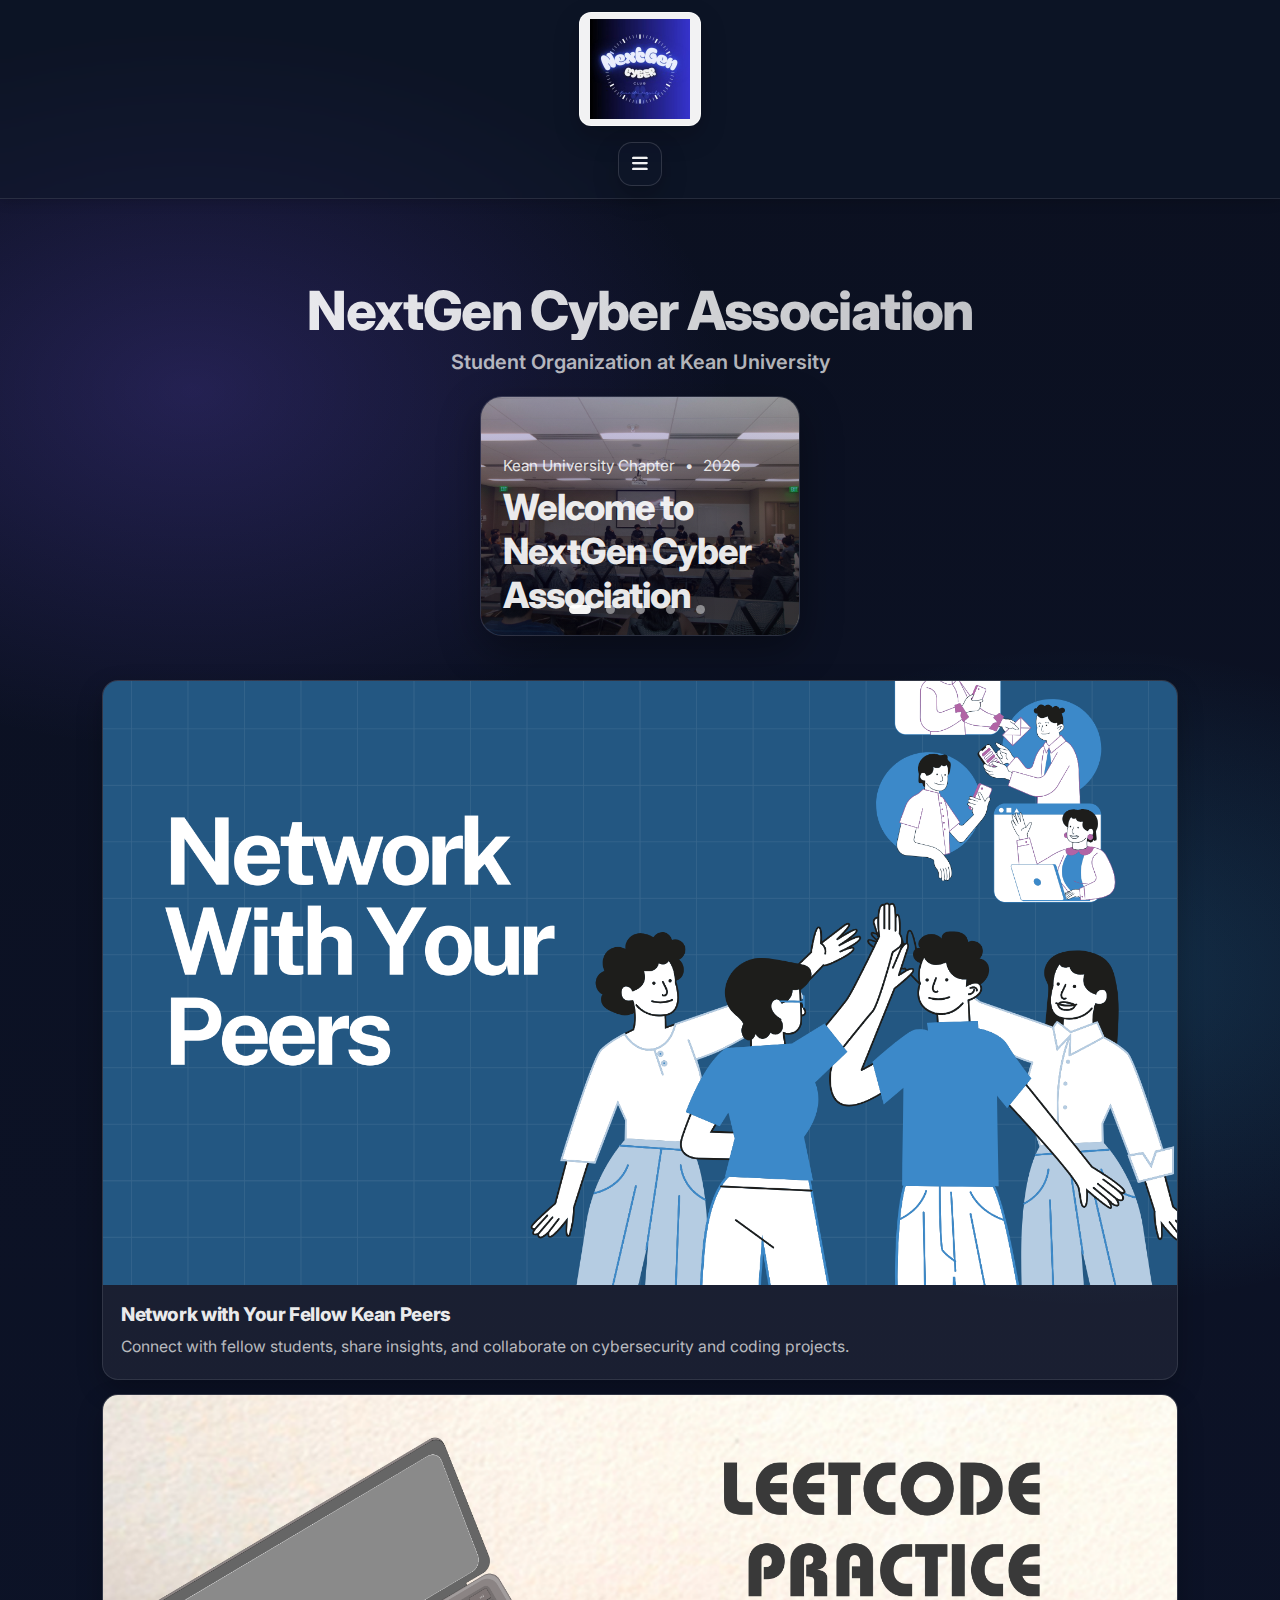
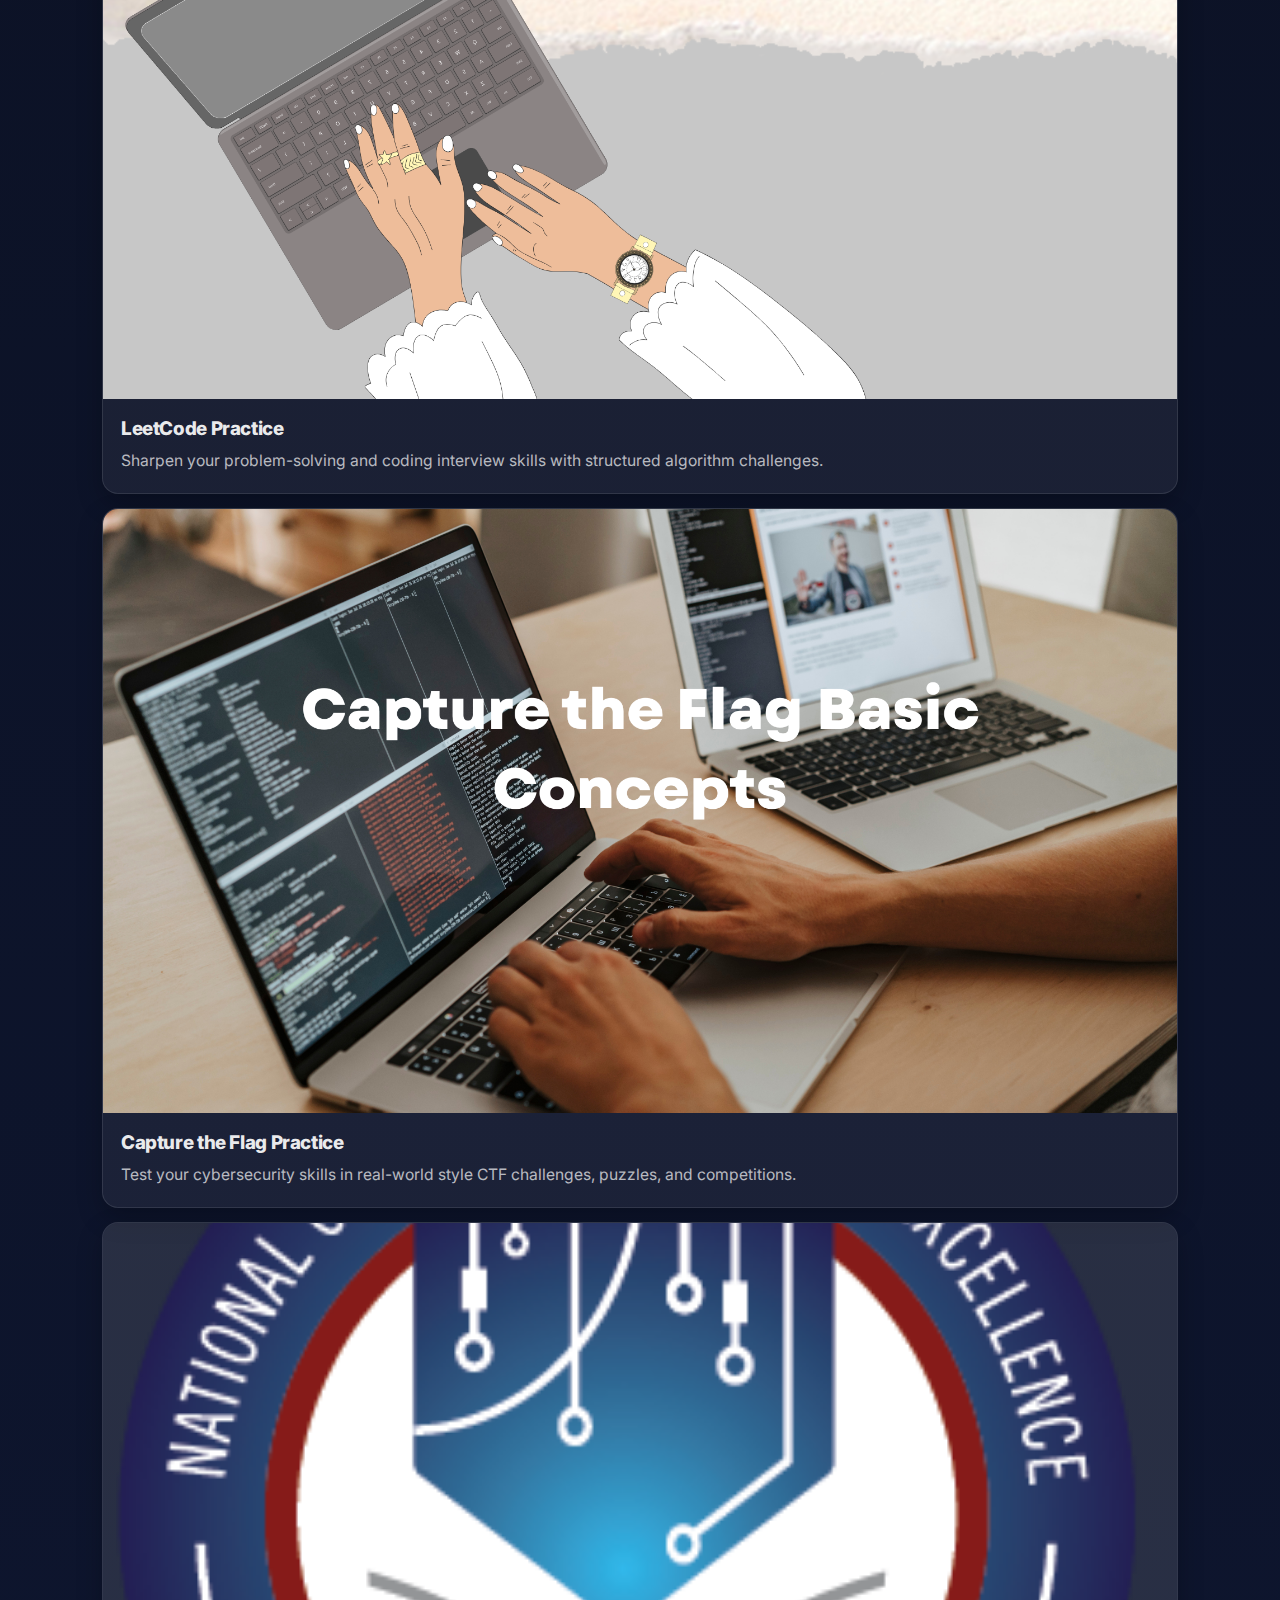
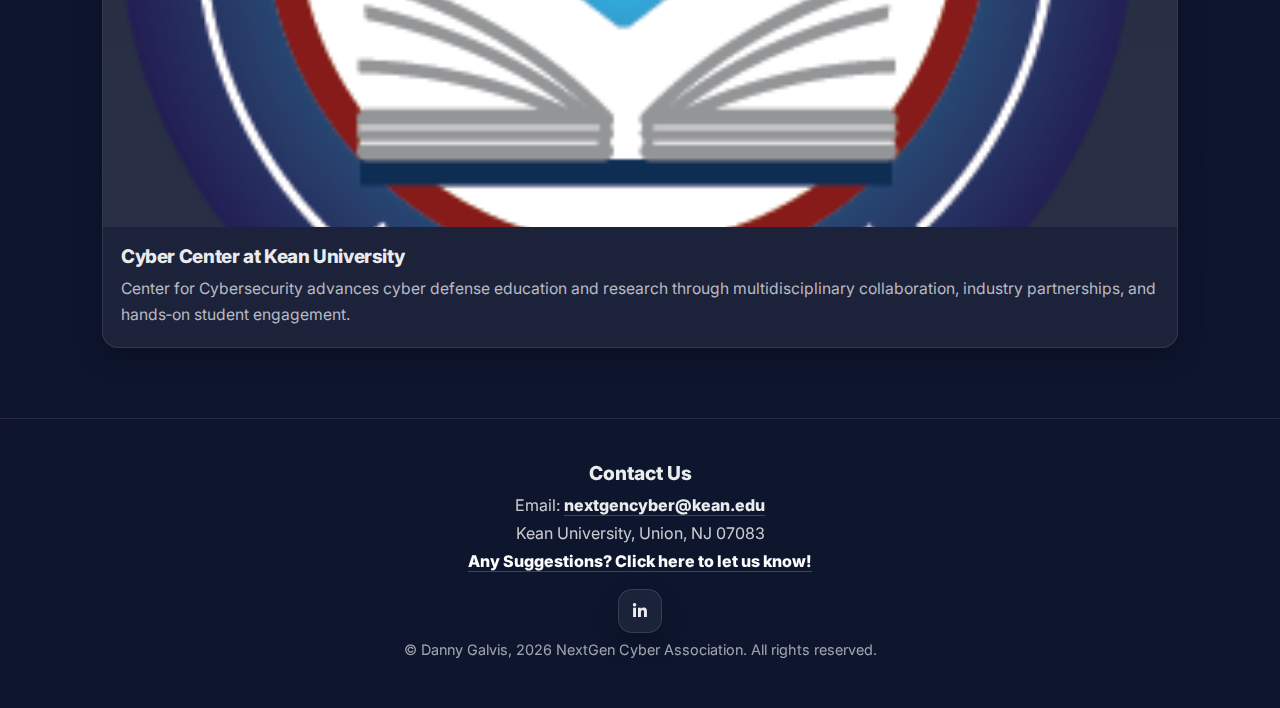
<file: index.html>
<!DOCTYPE html>
<html lang="en">
<head>
  <meta charset="UTF-8">
  <meta name="viewport" content="width=device-width, initial-scale=1.0">
  <title>NextGen Cyber HomePage</title>

  <link rel="stylesheet" href="css/style.css">
  <link href="https://fonts.googleapis.com/css2?family=Inter:wght@400;600&display=swap" rel="stylesheet">
  <link rel="stylesheet" href="https://cdnjs.cloudflare.com/ajax/libs/font-awesome/6.5.0/css/all.min.css">
</head>

<body>
  

  <!-- ✅ NAVBAR -->
  <nav class="nav" id="site-nav">
    <a class="logo-badge" href="index.html" aria-label="NextGen Cyber Home">
      <img src="images/nextgen-logo.png" alt="NextGen Cyber Logo" class="nextgen-logo">
    </a>

    <!-- ✅ Hamburger (shows on <=1300px) -->
    <button class="nav-toggle" id="menu-toggle" type="button"
            aria-label="Open menu"
            aria-expanded="false"
            aria-controls="nav-links">
      <i class="fa-solid fa-bars"></i>
    </button>

    <ul class="links nav-list" id="nav-links">
      <li><a href="index.html">Home</a></li>
      <li><a href="site/events.html">Events</a></li>
      <li><a href="site/join-us.html">Join Us</a></li>
      <li><a href="#footer">Contact Us</a></li>
      <li><a href="site/resources.html">Resources</a></li>
      <li>
        <a href="https://www.kean.edu/academics/college-business-and-public-management/center-cybersecurity-0"
           target="_blank" rel="noopener">
          Cyber Center at Kean University
        </a>
      </li>
    </ul>

    <div class="right-spacer" aria-hidden="true"></div>
  </nav>

  <!-- spacer only used on desktop grid nav (mobile uses sticky, no spacer needed) -->
  <div class="nav-spacer" aria-hidden="true"></div>

  <div class="intro-container">
    <h1 class="nextgen-title">NextGen Cyber Association</h1>
    <h2 class="nextgen-text">Student Organization at Kean University</h2>
  </div>

  <div class="page-wrap">
  <section class="hero">
    <div class="slides" aria-live="polite">

      <!-- SLIDE 1 -->
      <article class="slide is-active">
        <img src="images/nextgen-main.jpg" class="slide-image" alt="NextGen Cyber">

        <a class="slide-link" href="#">
          <div class="overlay"></div>
          <div class="content">
            <div class="meta">
              <span class="source">Kean University Chapter</span>
              <span class="dot">•</span><time>2026</time>
            </div>
            <h2 class="title">Welcome to NextGen Cyber Association</h2>
          </div>
        </a>
      </article>

      <!-- SLIDE 2 -->
      <article class="slide">
        <img src="images/captureTheFlagPoster.png" class="slide-image" alt="Events">

        <a class="slide-link" href="#">
          <div class="overlay"></div>
          <div class="content">
            <div class="meta">
              <span class="source">Join us at events</span>
              <span class="dot">•</span><time>Fall & Spring Semester</time>
            </div>
            <h2 class="title">Events & Capture the Flag Competitions</h2>
          </div>
        </a>
      </article>

      <!-- SLIDE 3 -->
      <article class="slide">
        <img src="images/researchProjects.png" class="slide-image" alt="Research">

        <a class="slide-link" href="#">
          <div class="overlay"></div>
          <div class="content">
            <div class="meta">
              <span class="source">Student Opportunities</span>
              <span class="dot">•</span><time>Be first to learn about new research opportunities on campus</time>
            </div>
            <h2 class="title">Research & Projects</h2>
          </div>
        </a>
      </article>

      <!-- SLIDE 4 -->
      <article class="slide">
        <img src="images/interview.png" class="slide-image" alt="Career">

        <a class="slide-link" href="#">
          <div class="overlay"></div>
          <div class="content">
            <div class="meta">
              <span class="source">Professional Development</span>
              <span class="dot">•</span><time>Training & Guidance</time>
            </div>
            <h2 class="title">Career Preparation</h2>
          </div>
        </a>
      </article>

      <!-- SLIDE 5 -->
      <article class="slide">
        <img src="images/cyberCenter.jpg"  class="slide-image" alt="Cyber Center">

        <a class="slide-link" href="#">
          <div class="overlay"></div>
          <div class="content">
            <div class="meta">
              <span class="source">Kean University</span>
              <span class="dot">•</span><time>Explore Resources</time>
            </div>
            <h2 class="title">Cyber Center at Kean University</h2>
          </div>
        </a>
      </article>

    </div>

    <button class="hero-arrow prev" aria-label="Previous slide">‹</button>
    <button class="hero-arrow next" aria-label="Next slide">›</button>
    <div class="dots" role="tablist" aria-label="Slides"></div>
  </section>
</div>








  <section class="features-grid">
    <article class="feature-card">
      <div class="card-media">
        <img src="images/network-peers.png" alt="Network with peers">
      </div>
      <div class="card-body">
        <h3>Network with Your Fellow Kean Peers</h3>
        <p>Connect with fellow students, share insights, and collaborate on cybersecurity and coding projects.</p>
      </div>
    </article>

    <article class="feature-card">
      <div class="card-media">
        <img src="images/leet-code.png" alt="leetcode">
      </div>
      <div class="card-body">
        <h3>LeetCode Practice</h3>
        <p>Sharpen your problem-solving and coding interview skills with structured algorithm challenges.</p>
      </div>
    </article>

    <article class="feature-card">
      <div class="card-media">
        <img src="images/ctf-image.png" alt="CTF practice">
      </div>
      <div class="card-body">
        <h3>Capture the Flag Practice</h3>
        <p>Test your cybersecurity skills in real-world style CTF challenges, puzzles, and competitions.</p>
      </div>
    </article>

    <article class="feature-card">
      <div class="card-media">
        <img src="images/cyberCenter3.png" alt="Cyberwatch">
      </div>
      <div class="card-body">
        <h3>Cyber Center at Kean University</h3>
        <p> Center for Cybersecurity advances cyber defense education and research through multidisciplinary collaboration, industry partnerships, and hands‑on student engagement.</p>
      </div>
    </article>
  </section>

  <footer id="footer" class="footer">
    <div class="footer-content">
      <h2>Contact Us</h2>
      <p>Email: <a href="mailto:nextgencyber@kean.edu">nextgencyber@kean.edu</a></p>
      <p>Kean University, Union, NJ 07083</p>

      <a href="https://forms.cloud.microsoft/r/PsPjnXuvy3" style="color:white" target="_blank" rel="noopener">
        Any Suggestions? Click here to let us know!
      </a>

      <div class="footer-socials">
        <a href="#"><i class="fab fa-linkedin-in"></i></a>
      </div>

      <p class="copyright">© Danny Galvis, 2026 NextGen Cyber Association. All rights reserved.</p>
    </div>
  </footer>

  <script src="js/index.js"></script>
</body>
</html>
</file>
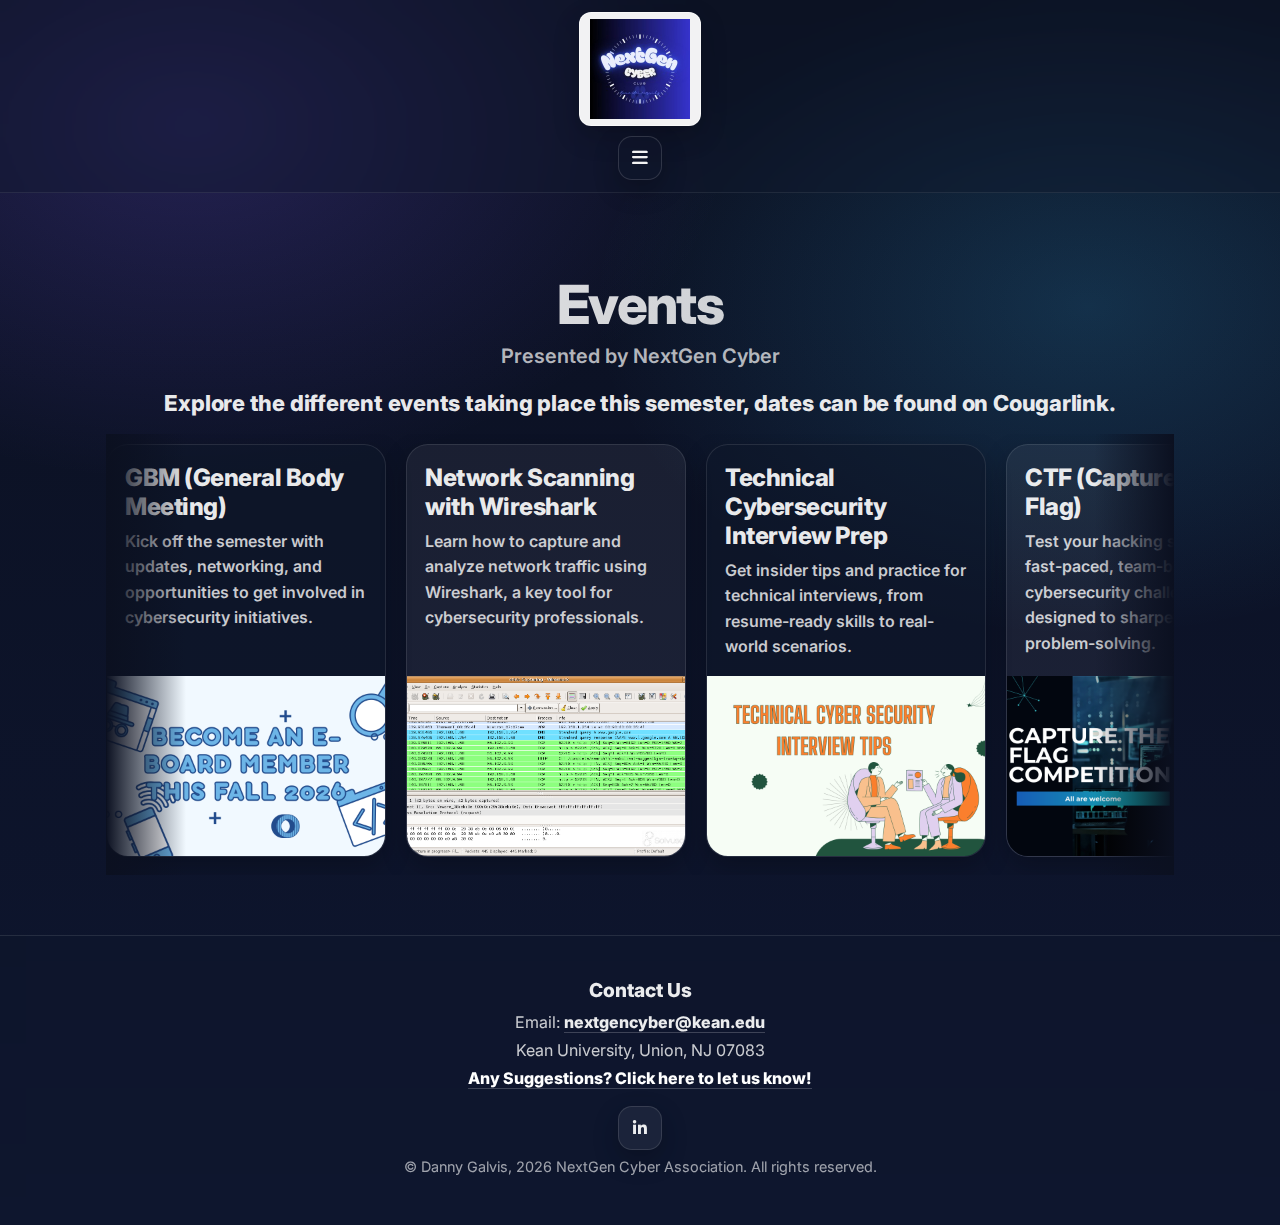
<file: site/events.html>
<!DOCTYPE html>
<html lang="en">
<head>
  <meta charset="UTF-8" />
  <meta name="viewport" content="width=device-width, initial-scale=1.0" />
  <title>Events</title>

  <link rel="stylesheet" href="../css/events.css" />
  <link href="https://fonts.googleapis.com/css2?family=Inter:wght@400;600&display=swap" rel="stylesheet" />
  <link rel="stylesheet" href="https://cdnjs.cloudflare.com/ajax/libs/font-awesome/6.5.0/css/all.min.css" />
</head>

<body>

  <!-- ✅ NAVBAR (exact same structure as index.html) -->
  <nav class="nav" id="site-nav">
    <a class="logo-badge" href="../index.html" aria-label="NextGen Cyber Home">
      <img src="../images/nextgen-logo.png" alt="NextGen Cyber Logo" class="nextgen-logo" />
    </a>

    <!-- ✅ Hamburger (shows on <=1300px) -->
    <button class="nav-toggle" id="menu-toggle" type="button"
            aria-label="Open menu"
            aria-expanded="false"
            aria-controls="nav-links">
      <i class="fa-solid fa-bars"></i>
    </button>

    <ul class="links nav-list" id="nav-links">
      <li><a href="../index.html">Home</a></li>
      <li><a href="./events.html">Events</a></li>
      <li><a href="./join-us.html">Join Us</a></li>
      <li><a href="#footer">Contact Us</a></li>
      <li><a href="./resources.html">Resources</a></li>
      <li>
        <a href="https://www.kean.edu/academics/college-business-and-public-management/center-cybersecurity-0"
           target="_blank" rel="noopener">
          Cyber Center at Kean University
        </a>
      </li>
    </ul>

    <div class="right-spacer" aria-hidden="true"></div>
  </nav>

  <!-- spacer only used on desktop grid nav (mobile uses sticky, no spacer needed) -->
  <div class="nav-spacer" aria-hidden="true"></div>

  <!-- INTRO -->
  <div class="intro-container">
    <h1 class="nextgen-title">Events</h1>
    <h2 class="nextgen-text">Presented by NextGen Cyber</h2>
  </div>

  <!-- EVENTS -->
  <section class="section">
    <h2 class="page-title">Explore the different events taking place this semester, dates can be found on Cougarlink.</h2>

    <div class="rail-wrap">
      <button class="arrow prev" aria-label="Scroll left">
        <svg viewBox="0 0 24 24" fill="none">
          <path d="M15 19L8 12l7-7" stroke="currentColor" stroke-width="2" stroke-linecap="round" stroke-linejoin="round"/>
        </svg>
      </button>

      <div class="rail" id="latest-rail">
        <!-- GBM -->
        <article class="card dark">
          <a href="#">
            <div class="card-body">
              <h3 class="headline">GBM (General Body Meeting)</h3>
              <p class="sub">Kick off the semester with updates, networking, and opportunities to get involved in cybersecurity initiatives.</p>
            </div>
            <div class="media"><img src="../images/gbm.png" alt="General Body Meeting"></div>
          </a>
        </article>

        <!-- Wireshark -->
        <article class="card">
          <a href="#">
            <div class="card-body">
              <h3 class="headline">Network Scanning with Wireshark</h3>
              <p class="sub">Learn how to capture and analyze network traffic using Wireshark, a key tool for cybersecurity professionals.</p>
            </div>
            <div class="media"><img src="../images/wireshark.png" alt="Wireshark Workshop"></div>
          </a>
        </article>

        <!-- Interview Prep -->
        <article class="card dark">
          <a href="#">
            <div class="card-body">
              <h3 class="headline">Technical Cybersecurity Interview Prep</h3>
              <p class="sub">Get insider tips and practice for technical interviews, from resume-ready skills to real-world scenarios.</p>
            </div>
            <div class="media"><img src="../images/interview.png" alt="Interview Prep"></div>
          </a>
        </article>

        <!-- CTF -->
        <article class="card">
          <a href="#">
            <div class="card-body">
              <h3 class="headline">CTF (Capture the Flag)</h3>
              <p class="sub">Test your hacking skills in a fast-paced, team-based cybersecurity challenge designed to sharpen your problem-solving.</p>
            </div>
            <div class="media"><img src="../images/ctf-comp.png" alt="CTF Competition"></div>
          </a>
        </article>

        <!-- Web Hacking -->
        <article class="card dark">
          <a href="#">
            <div class="card-body">
              <h3 class="headline">Web Hacking for Beginners</h3>
              <p class="sub">Explore basic web vulnerabilities and learn how ethical hackers uncover and report them safely.</p>
            </div>
            <div class="media"><img src="../images/webhack.png" alt="Web Hacking"></div>
          </a>
        </article>
      </div>

      <button class="arrow next" aria-label="Scroll right">
        <svg viewBox="0 0 24 24" fill="none">
          <path d="M9 5l7 7-7 7" stroke="currentColor" stroke-width="2" stroke-linecap="round" stroke-linejoin="round"/>
        </svg>
      </button>

      <div class="fade" aria-hidden="true"></div>
    </div>
  </section>

  <!-- FOOTER -->
  <footer id="footer" class="footer">
    <div class="footer-content">
      <h2>Contact Us</h2>
      <p>Email: <a href="mailto:nextgencyber@kean.edu">nextgencyber@kean.edu</a></p>
      <p>Kean University, Union, NJ 07083</p>

      <a href="https://forms.cloud.microsoft/r/PsPjnXuvy3" style="color:white" target="_blank" rel="noopener">
        Any Suggestions? Click here to let us know!
      </a>

      <div class="footer-socials">
        <a href="#"><i class="fab fa-linkedin-in"></i></a>
      </div>

      <p class="copyright">© Danny Galvis, 2026 NextGen Cyber Association. All rights reserved.</p>
    </div>
  </footer>

  <script src="../js/events.js"></script>
</body>
</html>
</file>
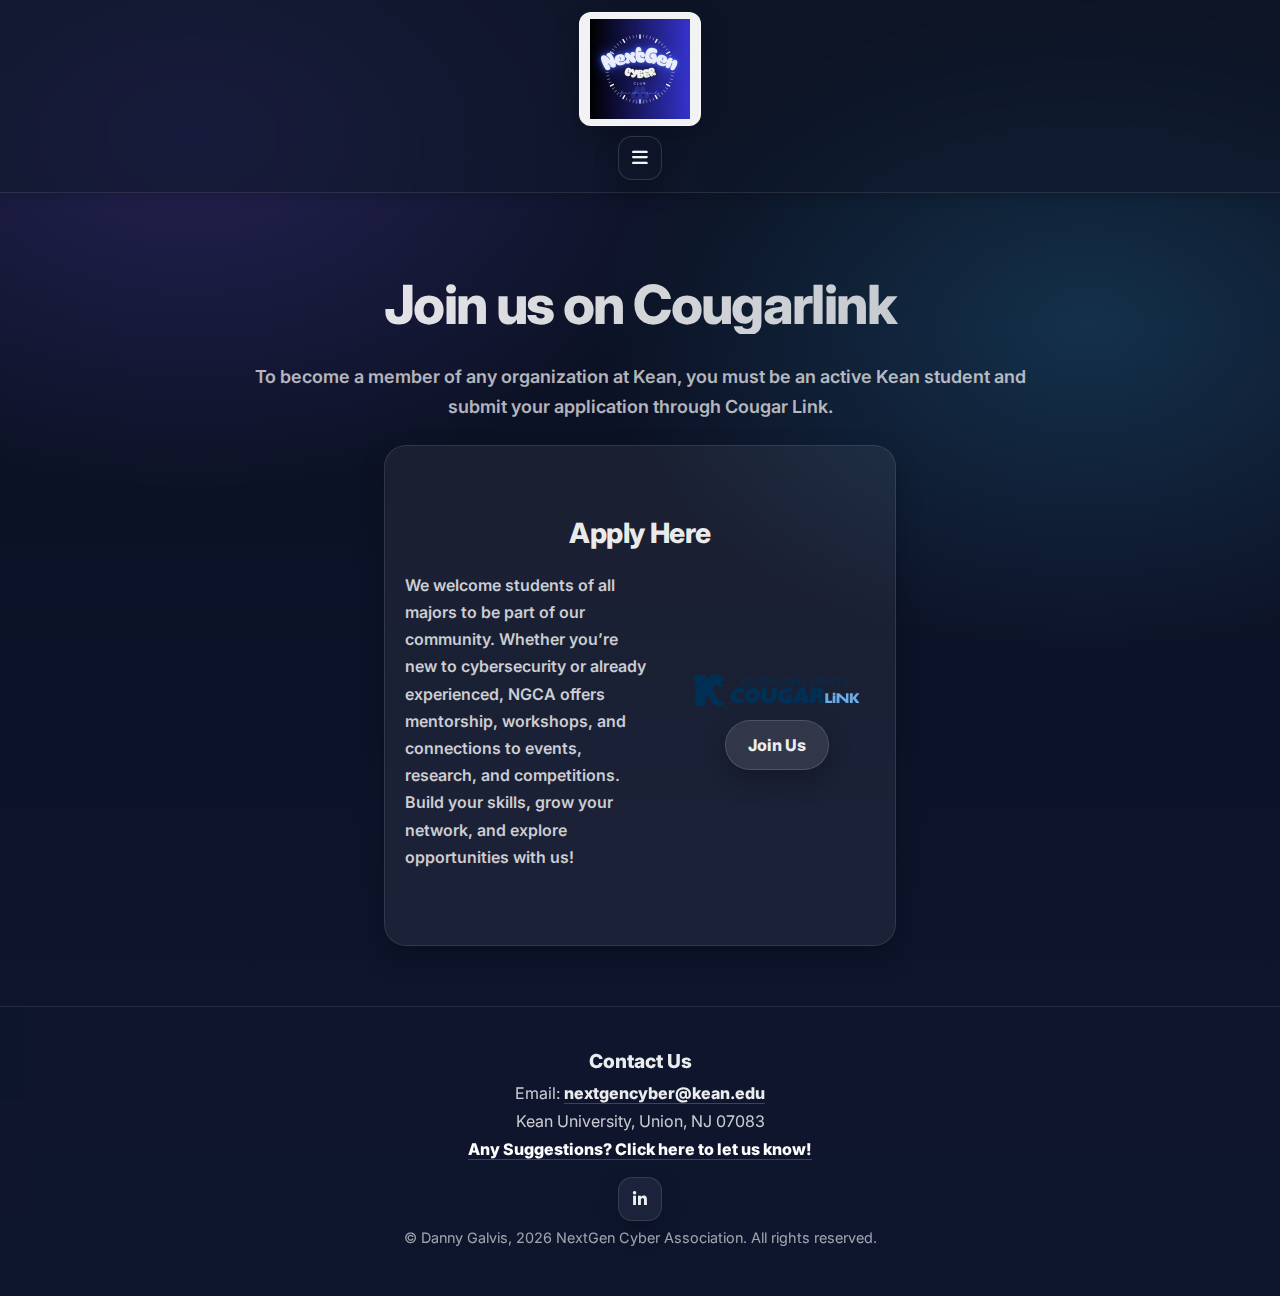
<file: site/join-us.html>
<!DOCTYPE html>
<html lang="en">
<head>
  <meta charset="UTF-8" />
  <meta name="viewport" content="width=device-width, initial-scale=1.0" />
  <title>Join Us</title>

  <link rel="stylesheet" href="../css/join-us.css" />
  <link href="https://fonts.googleapis.com/css2?family=Inter:wght@400;600&display=swap" rel="stylesheet" />
  <link rel="stylesheet" href="https://cdnjs.cloudflare.com/ajax/libs/font-awesome/6.5.0/css/all.min.css" />
</head>

<body>

  <!-- ✅ NAVBAR (exact same structure as index.html) -->
  <nav class="nav" id="site-nav">
    <a class="logo-badge" href="../index.html" aria-label="NextGen Cyber Home">
      <img src="../images/nextgen-logo.png" alt="NextGen Cyber Logo" class="nextgen-logo" />
    </a>

    <!-- ✅ Hamburger (shows on <=1300px) -->
    <button class="nav-toggle" id="menu-toggle" type="button"
            aria-label="Open menu"
            aria-expanded="false"
            aria-controls="nav-links">
      <i class="fa-solid fa-bars"></i>
    </button>

    <ul class="links nav-list" id="nav-links">
      <li><a href="../index.html">Home</a></li>
      <li><a href="./events.html">Events</a></li>
      <li><a href="./join-us.html">Join Us</a></li>
      <li><a href="#footer">Contact Us</a></li>
      <li><a href="./resources.html">Resources</a></li>
      <li>
        <a href="https://www.kean.edu/academics/college-business-and-public-management/center-cybersecurity-0"
           target="_blank" rel="noopener">
          Cyber Center at Kean University
        </a>
      </li>
    </ul>

    <div class="right-spacer" aria-hidden="true"></div>
  </nav>

  <div class="nav-spacer" aria-hidden="true"></div>

  <!-- INTRO -->
  <div class="intro-container">
    <h1 class="join-us-title">Join us on Cougarlink</h1>
    <p class="cougar-link-text">
      To become a member of any organization at Kean, you must be an active Kean
      student and submit your application through Cougar Link.
    </p>
  </div>

  <!-- APPLY CARD -->
  <section class="apply-container" aria-label="Apply on CougarLink">
    <h3 class="apply-header">Apply Here</h3>

    <div class="apply-content">
      <div class="cougar-info">
        We welcome students of all majors to be part of our community. Whether you’re new to cybersecurity or already experienced,
        NGCA offers mentorship, workshops, and connections to events, research, and competitions. Build your skills, grow your network,
        and explore opportunities with us!
      </div>

      <div class="submit-container">
        <div class="cougar-image-container">
          <img src="../images/cougarlink-image.svg" class="cougar-link-image" alt="Cougar Link" />
        </div>

        <div class="submit-button">
          <a
            href="https://kean.campuslabs.com/engage/organization/nextgencyber"
            class="button-sub"
            target="_blank"
            rel="noopener"
          >
            Join Us
          </a>
        </div>
      </div>
    </div>
  </section>

  <!-- FOOTER -->
  <footer id="footer" class="footer">
    <div class="footer-content">
      <h2>Contact Us</h2>
      <p>Email: <a href="mailto:nextgencyber@kean.edu">nextgencyber@kean.edu</a></p>
      <p>Kean University, Union, NJ 07083</p>

      <a href="https://forms.cloud.microsoft/r/PsPjnXuvy3" style="color:white" target="_blank" rel="noopener">
        Any Suggestions? Click here to let us know!
      </a>

      <div class="footer-socials">
        <a href="#"><i class="fab fa-linkedin-in"></i></a>
      </div>

      <p class="copyright">© Danny Galvis, 2026 NextGen Cyber Association. All rights reserved.</p>
    </div>
  </footer>



  <script src="../js/join-us.js"></script>
</body>
</html>
</file>
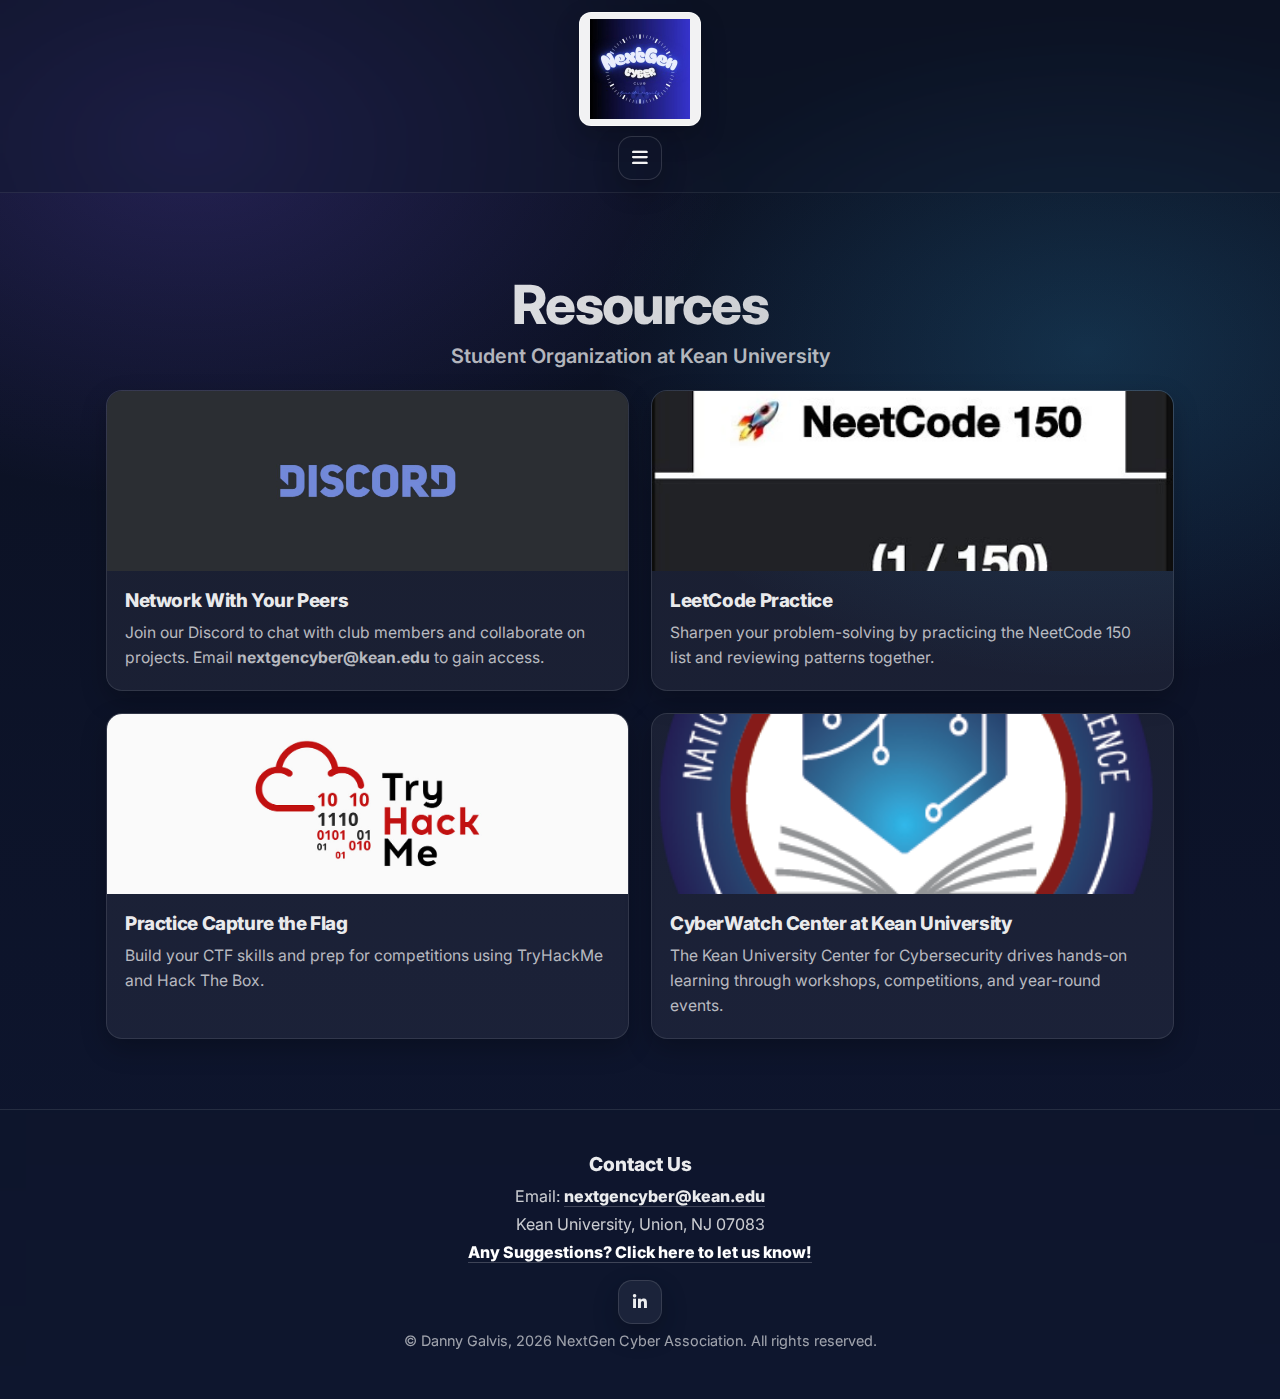
<file: site/resources.html>
<!DOCTYPE html>
<html lang="en">
<head>
  <meta charset="UTF-8" />
  <meta name="viewport" content="width=device-width, initial-scale=1.0" />
  <title>Resources</title>

  <link rel="stylesheet" href="../css/resources.css" />
  <link href="https://fonts.googleapis.com/css2?family=Inter:wght@400;600;700;800&display=swap" rel="stylesheet" />
  <link rel="stylesheet" href="https://cdnjs.cloudflare.com/ajax/libs/font-awesome/6.5.0/css/all.min.css" />
</head>

<body>


  <!-- ✅ NAVBAR (same structure as index/events) -->
  <nav class="nav" id="site-nav">
    <a class="logo-badge" href="../index.html" aria-label="NextGen Cyber Home">
      <img src="../images/nextgen-logo.png" alt="NextGen Cyber Logo" class="nextgen-logo" />
    </a>

    <!-- ✅ Hamburger (shows on <=1300px) -->
    <button class="nav-toggle" id="menu-toggle" type="button"
            aria-label="Open menu"
            aria-expanded="false"
            aria-controls="nav-links">
      <i class="fa-solid fa-bars"></i>
    </button>

    <ul class="links nav-list" id="nav-links">
      <li><a href="../index.html">Home</a></li>
      <li><a href="./events.html">Events</a></li>
      <li><a href="./join-us.html">Join Us</a></li>
      <li><a href="#footer">Contact Us</a></li>
      <li><a href="./resources.html">Resources</a></li>
      <li>
        <a href="https://www.kean.edu/academics/college-business-and-public-management/center-cybersecurity-0"
           target="_blank" rel="noopener">
          Cyber Center at Kean University
        </a>
      </li>
    </ul>

    <div class="right-spacer" aria-hidden="true"></div>
  </nav>

  <!-- spacer only used on desktop grid nav (mobile uses sticky, no spacer needed) -->
  <div class="nav-spacer" aria-hidden="true"></div>

  <!-- INTRO -->
  <div class="intro-container">
    <h1 class="nextgen-title">Resources</h1>
    <h2 class="nextgen-text">Student Organization at Kean University</h2>
  </div>

  <!-- GRID -->
  <section class="grid-section">
    <div class="grid-cards">

      <article class="grid-card">
        <img src="../images/discord.jpg" alt="Network with Peers" />
        <div class="grid-card-body">
          <h3>Network With Your Peers</h3>
          <p>Join our Discord to chat with club members and collaborate on projects. Email <strong>nextgencyber@kean.edu</strong> to gain access.</p>
        </div>
      </article>

      <article class="grid-card">
        <img src="../images/neetcode.jpg" alt="LeetCode Practice" />
        <div class="grid-card-body">
          <h3>LeetCode Practice</h3>
          <p>Sharpen your problem-solving by practicing the NeetCode 150 list and reviewing patterns together.</p>
        </div>
      </article>

      <article class="grid-card">
        <img src="../images/tryhackme.jpg" alt="Capture the Flag Practice" />
        <div class="grid-card-body">
          <h3>Practice Capture the Flag</h3>
          <p>Build your CTF skills and prep for competitions using TryHackMe and Hack The Box.</p>
        </div>
      </article>

      <article class="grid-card">
        <img src="../images/cyberCenter3.png" alt="Cyber Center at Kean University" />
        <div class="grid-card-body">
          <h3>CyberWatch Center at Kean University</h3>
          <p>The Kean University Center for Cybersecurity drives hands-on learning through workshops, competitions, and year-round events.</p>
        </div>
      </article>

    </div>
  </section>

  <!-- FOOTER -->
  <footer id="footer" class="footer">
    <div class="footer-content">
      <h2>Contact Us</h2>
      <p>Email: <a href="mailto:nextgencyber@kean.edu">nextgencyber@kean.edu</a></p>
      <p>Kean University, Union, NJ 07083</p>

      <a href="https://forms.cloud.microsoft/r/PsPjnXuvy3" style="color:white" target="_blank" rel="noopener">
        Any Suggestions? Click here to let us know!
      </a>

      <div class="footer-socials">
        <a href="#"><i class="fab fa-linkedin-in"></i></a>
      </div>

      <p class="copyright">© Danny Galvis, 2026 NextGen Cyber Association. All rights reserved.</p>
    </div>
  </footer>

  <script src="../js/resources.js"></script>
</body>
</html>
</file>
<file: css/style.css>
/* css/style.css — full file (mobile layout <=1300 uses hamburger dropdown nav) */

:root{
  --bg: #0b1020;
  --bg2:#0e1630;
  --surface: rgba(255,255,255,0.06);
  --surface2: rgba(255,255,255,0.10);
  --border: rgba(255,255,255,0.12);
  --text: rgba(255,255,255,0.92);
  --muted: rgba(255,255,255,0.70);

  --shadow: 0 14px 40px rgba(0,0,0,0.35);
  --shadowSoft: 0 10px 26px rgba(0,0,0,0.24);

  --radius: 16px;
  --radiusLg: 22px;

  --max: 1100px;
}

*{ box-sizing:border-box; }
html{ scroll-behavior:smooth; }
a, button{ -webkit-tap-highlight-color: transparent; }

body{
  margin:0;
  font-family: Inter, system-ui, -apple-system, Segoe UI, Roboto, sans-serif;
  color:var(--text);
  background:
    radial-gradient(900px 600px at 15% 10%, rgba(124,92,255,0.22), transparent 60%),
    radial-gradient(900px 600px at 85% 25%, rgba(56,189,248,0.18), transparent 55%),
    linear-gradient(180deg, var(--bg) 0%, var(--bg2) 100%);
}

/* Keep disabled if you want a clean background */


/* =========================
   NAV
========================= */
.nav{
  position: sticky;
  top: 0;
  z-index: 1000;

  display: grid;
  grid-template-columns: max-content 1fr max-content;
  align-items: center;
  gap: 16px;

  padding: 14px 20px;
  padding-top: calc(14px + env(safe-area-inset-top));
  background: rgba(15, 23, 42, 0.35);
  border-bottom: 1px solid rgba(255,255,255,0.08);
  backdrop-filter: blur(10px);
}

.nav.scrolled{
  background: rgba(15, 23, 42, 0.55);
  border-bottom: 1px solid rgba(255,255,255,0.10);
}

.logo-badge{
  display: inline-flex;
  align-items: center;
  justify-content: center;

  padding: 6px 10px;
  border-radius: 12px;
  background: rgba(255,255,255,0.95);
  border: 1px solid rgba(255,255,255,0.55);
  box-shadow: 0 10px 26px rgba(0,0,0,0.22);
  line-height: 0;
}

.logo-badge img,
.nextgen-logo{
  display:block;
  width: 100px;
  height:auto;
}

.right-spacer{ width: 170px; }

.nav-toggle{
  display:none; /* only show on <=1300 */
  width: 44px;
  height: 44px;
  border-radius: 14px;
  border: 1px solid rgba(255,255,255,0.14);
  background: rgba(15,23,42,0.45);
  color: rgba(255,255,255,0.95);
  box-shadow: var(--shadowSoft);
  cursor:pointer;
  align-items:center;
  justify-content:center;
  font-size: 18px;
}

.links{
  list-style:none;
  margin:0;
  padding:0;

  display:flex;
  justify-content:center;
  align-items:center;
  gap: 22px;
  flex-wrap: wrap;
}

.links a{
  text-decoration:none;
  color: rgba(255,255,255,0.82);
  font-weight: 700;
  font-size: 1.05rem;
  letter-spacing: 0.01em;

  padding: 10px 12px;
  min-height: 44px;
  display:inline-flex;
  align-items:center;
  justify-content:center;

  border-radius: 999px;
  transition: background-color .18s ease, color .18s ease, transform .18s ease;
}

.links a:hover{
  background: rgba(255,255,255,0.08);
  color: rgba(255,255,255,0.96);
  transform: translateY(-1px);
}

.links.scrolled a{
  color: rgba(255,255,255,0.90);
}

/* Spacer only needed if you ever switch nav to fixed. We keep sticky. */
.nav-spacer{ display:none; }

/* =========================
   INTRO
========================= */
.intro-container{
  max-width: var(--max);
  margin: 44px auto 22px;
  padding: 0 16px;
  text-align:center;
}

.nextgen-title{
  padding-top:40px;
  margin: 0 0 10px;
  font-size: clamp(28px, 6.5vw, 54px);
  font-weight: 800;
  letter-spacing: -0.03em;
  line-height: 1.05;
  background: linear-gradient(90deg, rgba(255,255,255,0.95), rgba(255,255,255,0.70));
  -webkit-background-clip: text;
  background-clip: text;
  color: transparent;
}

.nextgen-text{
  margin: 0;
  font-size: clamp(14px, 4vw, 20px);
  font-weight: 600;
  color: var(--muted);
}

/* =========================
   WRAPPER
========================= */
.page-wrap{
  max-width: var(--max);
  margin: 18px auto 0;
  padding: 0 16px;
}

/* =========================
   HERO SLIDER
========================= */
.hero{
  position: relative;

  margin: 18px auto 44px; /* ✅ centers horizontally */

  border-radius: var(--radiusLg);
  overflow: hidden;
  background: rgba(255,255,255,0.04);
  border: 1px solid rgba(255,255,255,0.10);
  box-shadow: var(--shadow);

  aspect-ratio: 16 / 7;
  min-height: 320px;
}


.slides{ position:absolute; inset:0; }
.slide{ position:absolute; inset:0; opacity:0; transition: opacity .5s ease; }
.slide.is-active{ opacity:1; z-index:1; }

/* Video support (if you still use it anywhere) */
.slide-video{
  position:absolute;
  inset:0;
  width:100%;
  height:100%;
  object-fit: cover;
}

/* Image support (for your new image-based slides) */
.slide-image{
  position:absolute;
  inset:0;
  width:100%;
  height:100%;
  text-align: center;
  object-fit: cover;
}

.slide-link{
  position:absolute;
  inset:0;
  z-index: 2;
  display:block;
  text-decoration:none;
  color: inherit;
}

.overlay{
  position:absolute;
  inset:0;
  background:
    radial-gradient(1200px 600px at 20% 0%, rgba(124,92,255,0.20), transparent 55%),
    linear-gradient(180deg, rgba(0,0,0,0.05) 0%, rgba(0,0,0,0.78) 82%);
  pointer-events:none;
}

.content{
  position:absolute;
  left: 22px;
  right: 22px;
  bottom: 18px;
  display:flex;
  flex-direction:column;
  gap: 10px;
}

.meta{
  display:flex;
  align-items:center;
  gap: 10px;
  font-size: 0.95rem;
  color: rgba(255,255,255,0.86);
}

.title{
  margin: 0;
  font-size: clamp(18px, 4.6vw, 36px);
  font-weight: 800;
  letter-spacing: -0.03em;
  text-shadow: 0 10px 24px rgba(0,0,0,0.45);
}

.hero-arrow{
  position:absolute;
  top:50%;
  transform: translateY(-50%);
  width: 44px;
  height: 54px;
  border: 1px solid rgba(255,255,255,0.14);
  border-radius: 14px;
  background: rgba(15,23,42,0.45);
  color: rgba(255,255,255,0.95);
  box-shadow: var(--shadowSoft);
  font-size: 30px;
  line-height: 1;
  cursor:pointer;
  z-index: 10;
}

.hero-arrow.prev{ left: 12px; }
.hero-arrow.next{ right: 12px; }

.dots{
  position:absolute;
  left:50%;
  bottom: 14px;
  transform: translateX(-50%);
  display:flex;
  gap: 8px;
  z-index: 10;
}

.dots button{
  height: 22px;
  width: 22px;
  border-radius: 999px;
  border:none;
  background: transparent;
  cursor:pointer;
  display:flex;
  align-items:center;
  justify-content:center;
  padding: 0;
}

.dots button::before{
  content:"";
  width: 9px;
  height: 9px;
  border-radius: 999px;
  background: rgba(255,255,255,0.45);
  transition: width .2s ease, background-color .2s ease;
}

.dots button.is-active::before{
  background: rgba(255,255,255,0.95);
  width: 26px;
}

/* =========================
   FEATURES GRID
========================= */
.features-grid{
  max-width: var(--max);
  margin: 0 auto 70px;
  padding: 0 16px;
  display:grid;
  grid-template-columns: repeat(2, minmax(280px, 1fr));
  gap: 22px;
}

.feature-card{
  background: rgba(255,255,255,0.06);
  border: 1px solid rgba(255,255,255,0.10);
  border-radius: var(--radius);
  box-shadow: var(--shadowSoft);
  overflow:hidden;
}

.card-media{
  position:relative;
  aspect-ratio: 16 / 9;
  background: rgba(255,255,255,0.06);
  overflow:hidden;
}

.card-media img{
  width:100%;
  height:100%;
  object-fit: cover;
}

.card-body{
  padding: 18px 18px 20px;
}

.card-body h3{
  margin: 0 0 8px;
  font-size: 1.18rem;
  font-weight: 800;
  letter-spacing: -0.02em;
}

.card-body p{
  margin:0;
  color: var(--muted);
  line-height: 1.6;
  font-size: 0.98rem;
}

/* =========================
   FOOTER
========================= */
.footer{
  margin-top: 50px;
  border-top: 1px solid rgba(255,255,255,0.10);
  background: rgba(15,23,42,0.35);
  backdrop-filter: blur(10px);
  padding: 42px 18px calc(42px + env(safe-area-inset-bottom));
  text-align:center;
}

.footer h2{
  margin: 0 0 10px;
  font-size: 1.2rem;
  font-weight: 800;
}

.footer p{
  margin: 8px 0;
  color: rgba(255,255,255,0.78);
}

.footer a{
  color: rgba(255,255,255,0.92);
  font-weight: 800;
  text-decoration:none;
  border-bottom: 1px solid rgba(255,255,255,0.20);
}

.footer-socials{
  margin: 18px 0 8px;
}

.footer-socials a{
  display:inline-flex;
  width: 44px;
  height: 44px;
  align-items:center;
  justify-content:center;
  border-radius: 14px;
  border: 1px solid rgba(255,255,255,0.12);
  background: rgba(255,255,255,0.06);
  box-shadow: var(--shadowSoft);
  margin: 0 6px;
}

.copyright{
  margin-top: 14px;
  font-size: 0.9rem;
  opacity: 0.78;
}

/* =========================
   RESPONSIVE
========================= */
@media (max-width: 980px){
  .right-spacer{ display:none; }
  .links{ gap: 10px; }
  .links a{ font-size: 0.94rem; padding: 9px 10px; }
  .hero{ aspect-ratio: 16 / 9; }
}

/* ✅ MOBILE FIX <=1300:
   - nav stays pinned at top ALWAYS
   - hamburger appears
   - links become a dropdown */
@media (max-width: 1300px){

  .nav{
    position: sticky;
    top: auto;


                     /* ✅ always at top */
    z-index: 1000;

    display: flex;
    flex-direction: column;
    align-items: center;
    justify-content: center;
    

    padding: 12px 14px;
    padding-top: calc(12px + env(safe-area-inset-top));

    /* ✅ DO NOT animate top (prevents slide-down) */
    transition: background-color 300ms ease, box-shadow 300ms ease, border-color 300ms ease;
  }

  /* Keep your scrolled visuals only (no top changes) */
  .nav.scrolled{
    background: rgba(15, 23, 42, 0.55);
    border-bottom: 1px solid rgba(255,255,255,0.10);
    box-shadow: 0 2px 12px rgba(0,0,0,0.18);
    backdrop-filter: blur(10px);
  }

  .links.scrolled a{
    color: rgba(255,255,255,0.95);
    font-weight: 700;
  }

  .right-spacer{ display: none !important; }

  .logo-badge{
    display: block;
    margin: 0 auto;
    padding: 6px 10px;
  }

  .nextgen-logo{
    width: 92px;
    height: auto;
    display: block;
  }

  /* Show hamburger */
  .nav-toggle{
    display: inline-flex;
  }

  /* ✅ dropdown */
  .links{
    position: fixed;           
    top: calc(env(safe-area-inset-top) + 74px); /* below nav */
    left: 12px;
    right: 12px;
    z-index: 999999;

    display: flex;
    flex-direction: column;
    gap: 10px;

    padding: 12px;
    margin: 0;
    list-style: none;

    background: rgba(15, 23, 42, 0.92);
    border: 1px solid rgba(255,255,255,0.14);
    border-radius: 18px;
    backdrop-filter: blur(14px);
    box-shadow: var(--shadow);

    max-height: calc(100dvh - 160px);
    overflow: auto;

    opacity: 0;
    transform: translateY(-8px);
    pointer-events: none;
    visibility: hidden;
    transition: opacity .18s ease, transform .18s ease, visibility .18s ease;
  }

  .links.open{
    opacity: 1;
    transform: translateY(0);
    pointer-events: auto;
    visibility: visible;
  }

  .links a{
    width: 100%;
    justify-content: flex-start;
    font-size: 0.98rem;
    padding: 12px 14px;
    min-height: 44px;
    border-radius: 14px;
    background: rgba(255,255,255,0.06);
    border: 1px solid rgba(255,255,255,0.10);
  }

  .features-grid{
    grid-template-columns: 1fr;
    gap: 14px;
    padding: 0 12px;
  }

  .hero{
    min-height: 170px;
    max-height: 240px;
    aspect-ratio: 16 / 12;
  }

  .hero-arrow{ display:none; }
}

/* extra small phones */
@media (max-width: 420px){
  .nextgen-logo{ width: 76px; }
  .hero{ min-height: 150px; }
}
</file>
<file: css/events.css>
/* css/events.css — matches index.css navbar + mobile <=1300 hamburger dropdown */

:root{
  --bg: #0b1020;
  --bg2:#0e1630;
  --surface: rgba(255,255,255,0.06);
  --surface2: rgba(255,255,255,0.10);
  --border: rgba(255,255,255,0.12);
  --text: rgba(255,255,255,0.92);
  --muted: rgba(255,255,255,0.70);

  --shadow: 0 14px 40px rgba(0,0,0,0.35);
  --shadowSoft: 0 10px 26px rgba(0,0,0,0.24);

  --radius: 16px;
  --radiusLg: 22px;

  --max: 1100px;
}

*{ box-sizing:border-box; }
html{ scroll-behavior:smooth; }
a, button{ -webkit-tap-highlight-color: transparent; }

body{
  margin:0;
  font-family: Inter, system-ui, -apple-system, Segoe UI, Roboto, sans-serif;
  color:var(--text);
  background:
    radial-gradient(900px 600px at 15% 10%, rgba(124,92,255,0.22), transparent 60%),
    radial-gradient(900px 600px at 85% 25%, rgba(56,189,248,0.18), transparent 55%),
    linear-gradient(180deg, var(--bg) 0%, var(--bg2) 100%);
}

/* Keep disabled for same look as index */
#bg-video{ display:none !important; }

/* =========================
   NAV (same as index)
========================= */
.nav{
  position: relative;
  top: 0;
  z-index: 1000;

  display: grid;
  grid-template-columns: max-content 1fr max-content;
  align-items: center;
  gap: 16px;

  padding: 14px 20px;
  padding-top: calc(14px + env(safe-area-inset-top));
  background: rgba(15, 23, 42, 0.35);
  border-bottom: 1px solid rgba(255,255,255,0.08);
  backdrop-filter: blur(10px);
}

.nav.scrolled{
  background: rgba(15, 23, 42, 0.55);
  border-bottom: 1px solid rgba(255,255,255,0.10);
}

.logo-badge{
  display: inline-flex;
  align-items: center;
  justify-content: center;

  padding: 6px 10px;
  border-radius: 12px;
  background: rgba(255,255,255,0.95);
  border: 1px solid rgba(255,255,255,0.55);
  box-shadow: 0 10px 26px rgba(0,0,0,0.22);
  line-height: 0;
}

.logo-badge img,
.nextgen-logo{
  display:block;
  width: 100px;
  height:auto;
}

.right-spacer{ width: 170px; }

.nav-toggle{
  display:none; /* show on <=1300 */
  width: 44px;
  height: 44px;
  border-radius: 14px;
  border: 1px solid rgba(255,255,255,0.14);
  background: rgba(15,23,42,0.45);
  color: rgba(255,255,255,0.95);
  box-shadow: var(--shadowSoft);
  cursor:pointer;
  align-items:center;
  justify-content:center;
  font-size: 18px;
}

.links{
  list-style:none;
  margin:0;
  padding:0;

  display:flex;
  justify-content:center;
  align-items:center;
  gap: 22px;
  flex-wrap: wrap;
}

.links a{
  text-decoration:none;
  color: rgba(255,255,255,0.82);
  font-weight: 700;
  font-size: 1.05rem;
  letter-spacing: 0.01em;

  padding: 10px 12px;
  min-height: 44px;
  display:inline-flex;
  align-items:center;
  justify-content:center;

  border-radius: 999px;
  transition: background-color .18s ease, color .18s ease, transform .18s ease;
}

.links a:hover{
  background: rgba(255,255,255,0.08);
  color: rgba(255,255,255,0.96);
  transform: translateY(-1px);
}

.links.scrolled a{
  color: rgba(255,255,255,0.90);
}

/* Spacer only needed if you ever switch nav to fixed */
.nav-spacer{ display:none; }

/* =========================
   INTRO (same style)
========================= */
.intro-container{
  max-width: var(--max);
  margin: 44px auto 22px;
  padding: 0 16px;
  text-align:center;
}

.nextgen-title{
  padding-top:40px;
  margin: 0 0 10px;
  font-size: clamp(28px, 6.5vw, 54px);
  font-weight: 800;
  letter-spacing: -0.03em;
  line-height: 1.05;
  background: linear-gradient(90deg, rgba(255,255,255,0.95), rgba(255,255,255,0.70));
  -webkit-background-clip: text;
  background-clip: text;
  color: transparent;
}

.nextgen-text{
  margin: 0;
  font-size: clamp(14px, 4vw, 20px);
  font-weight: 600;
  color: var(--muted);
}

/* =========================
   EVENTS RAIL
========================= */
.section{
  max-width: var(--max);
  margin: 18px auto 60px;
  padding: 0 16px;
  position: relative;
}

.page-title{
  margin: 0 0 18px;
  text-align:center;
  font-weight: 800;
  letter-spacing: -0.01em;
  font-size: clamp(16px, 3.5vw, 22px);
  color: rgba(255,255,255,0.92);
}

.rail-wrap{ position:relative; }

.rail{
  display:grid;
  grid-auto-flow:column;
  grid-auto-columns:minmax(280px, 360px);
  gap:20px;
  overflow-x:auto;
  scroll-snap-type:x mandatory;
  padding:10px 8px 18px;
  -webkit-overflow-scrolling:touch;
}
.rail::-webkit-scrollbar{ height:0; }

.fade{
  pointer-events:none;
  position:absolute;
  inset:0;
  background:
    linear-gradient(90deg, rgba(11,16,32,1) 0, transparent 80px) left/40% 100% no-repeat,
    linear-gradient(270deg, rgba(11,16,32,1) 0, transparent 80px) right/40% 100% no-repeat;
}

.card{
  scroll-snap-align:start;
  background: rgba(255,255,255,0.06);
  border: 1px solid rgba(255,255,255,0.10);
  border-radius: var(--radiusLg);
  box-shadow: var(--shadowSoft);
  overflow:hidden;
  transition: transform .25s ease, box-shadow .25s ease;

  display:flex;
  flex-direction:column;
}
.card:hover{
  transform: translateY(-4px);
  box-shadow: var(--shadow);
}
.card.dark{
  background: rgba(15,23,42,0.55);
}

.card > a{
  display:flex;
  flex-direction:column;
  height:100%;
  color:inherit;
  text-decoration:none;
}

.card-body{
  flex:1;
  padding: 18px 18px 16px;
}

.headline{
  font-size: clamp(18px, 2.2vw, 24px);
  font-weight: 800;
  margin: 0 0 8px;
  letter-spacing: -0.02em;
}

.sub{
  margin: 0;
  color: rgba(255,255,255,0.78);
  font-weight: 600;
  line-height: 1.6;
}

.media{
  margin-top:auto;
  height: 180px;
  display:flex;
  align-items:flex-end;
  justify-content:center;
  overflow:hidden;
  background: rgba(255,255,255,0.06);
}
.media img{
  width: 120%;
  height: 100%;
  object-fit: cover;
}

.arrow{
  position:absolute;
  top:50%;
  translate:0 -50%;
  width:42px;
  height:42px;
  border:none;
  border-radius:50%;
  background: rgba(255,255,255,0.92);
  box-shadow: 0 6px 18px rgba(0,0,0,.25);
  display:grid;
  place-items:center;
  cursor:pointer;
  transition: transform .2s ease;
  z-index:2;
}
.arrow:hover{ transform: translateY(-2px); }
.arrow:disabled{ opacity:.4; cursor:default; }
.arrow.prev{ left:-6px; }
.arrow.next{ right:-6px; }
.arrow svg{ width:20px; height:20px; }

/* =========================
   FOOTER (same feel)
========================= */
.footer{
  margin-top: 50px;
  border-top: 1px solid rgba(255,255,255,0.10);
  background: rgba(15,23,42,0.35);
  backdrop-filter: blur(10px);
  padding: 42px 18px calc(42px + env(safe-area-inset-bottom));
  text-align:center;
}

.footer h2{
  margin: 0 0 10px;
  font-size: 1.2rem;
  font-weight: 800;
}

.footer p{
  margin: 8px 0;
  color: rgba(255,255,255,0.78);
}

.footer a{
  color: rgba(255,255,255,0.92);
  font-weight: 800;
  text-decoration:none;
  border-bottom: 1px solid rgba(255,255,255,0.20);
}

.footer-socials{
  margin: 18px 0 8px;
}

.footer-socials a{
  display:inline-flex;
  width: 44px;
  height: 44px;
  align-items:center;
  justify-content:center;
  border-radius: 14px;
  border: 1px solid rgba(255,255,255,0.12);
  background: rgba(255,255,255,0.06);
  box-shadow: var(--shadowSoft);
  margin: 0 6px;
}

.copyright{
  margin-top: 14px;
  font-size: 0.9rem;
  opacity: 0.78;
}

/* =========================
   RESPONSIVE (same rules)
========================= */
@media (max-width: 980px){
  .right-spacer{ display:none; }
  .links{ gap: 10px; }
  .links a{ font-size: 0.94rem; padding: 9px 10px; }
}

/* ✅ MOBILE <=1300 (exact same behavior as index) */
@media (max-width: 1300px){
  .nav{
    position: sticky;
    top: auto;
    z-index: 1000;

    display:flex;
    flex-direction: column;
    align-items:center;
    justify-content:center;
    gap: 10px;

    padding: 12px 14px;
    padding-top: calc(12px + env(safe-area-inset-top));
    transition: top 300ms ease, background-color 300ms ease;
  }

  .nav.scrolled{
    
    top: auto;
    background: rgba(15, 23, 42, 0.55);
    border-bottom: 1px solid rgba(255,255,255,0.10);
    box-shadow: 0 2px 12px rgba(0,0,0,0.18);
    backdrop-filter: blur(10px);
  }

  .right-spacer{ display:none !important; }

  .logo-badge{
    display:block;
    margin:0 auto;
    padding: 6px 10px;
  }

  .nextgen-logo{
    width: 92px;
    height:auto;
    display:block;
  }

  .nav-toggle{ display:inline-flex; }

  /* dropdown menu */
  .links{
    position: fixed;
    top: calc(env(safe-area-inset-top) + 74px);
    left: 12px;
    right: 12px;
    z-index: 999999;

    display:flex;
    flex-direction: column;
    gap: 10px;

    padding: 12px;
    margin: 0;
    list-style:none;

    background: rgba(15, 23, 42, 0.92);
    border: 1px solid rgba(255,255,255,0.14);
    border-radius: 18px;
    backdrop-filter: blur(14px);
    box-shadow: var(--shadow);

    max-height: calc(100dvh - 160px);
    overflow:auto;

    opacity: 0;
    transform: translateY(-8px);
    pointer-events:none;
    visibility:hidden;
    transition: opacity .18s ease, transform .18s ease, visibility .18s ease;
  }

  .links.open{
    opacity:1;
    transform: translateY(0);
    pointer-events:auto;
    visibility: visible;
  }

  .links a{
    width:100%;
    justify-content:flex-start;
    font-size: 0.98rem;
    padding: 12px 14px;
    min-height: 44px;
    border-radius: 14px;
    background: rgba(255,255,255,0.06);
    border: 1px solid rgba(255,255,255,0.10);
  }

  .arrow{ display:none; } /* swipe on mobile */
}

/* extra small phones */
@media (max-width: 420px){
  .nextgen-logo{ width: 76px; }
  .rail{ grid-auto-columns: 85vw; }
}
</file>
<file: css/join-us.css>
/* css/join-us.css — matches index.css navbar + mobile <=1300 hamburger dropdown */

:root{
  --bg: #0b1020;
  --bg2:#0e1630;
  --surface: rgba(255,255,255,0.06);
  --surface2: rgba(255,255,255,0.10);
  --border: rgba(255,255,255,0.12);
  --text: rgba(255,255,255,0.92);
  --muted: rgba(255,255,255,0.70);

  --shadow: 0 14px 40px rgba(0,0,0,0.35);
  --shadowSoft: 0 10px 26px rgba(0,0,0,0.24);

  --radius: 16px;
  --radiusLg: 22px;

  --max: 1100px;
}

*{ box-sizing:border-box; }
html{ scroll-behavior:smooth; }
a, button{ -webkit-tap-highlight-color: transparent; }

body{
  margin:0;
  font-family: Inter, system-ui, -apple-system, Segoe UI, Roboto, sans-serif;
  color:var(--text);
  background:
    radial-gradient(900px 600px at 15% 10%, rgba(124,92,255,0.22), transparent 60%),
    radial-gradient(900px 600px at 85% 25%, rgba(56,189,248,0.18), transparent 55%),
    linear-gradient(180deg, var(--bg) 0%, var(--bg2) 100%);
}

/* keep disabled like index */
#bg-video{ display:none !important; }

/* =========================
   NAV (same as index)
========================= */
.nav{
  position: sticky;
  top: 0;
  z-index: 1000;

  display: grid;
  grid-template-columns: max-content 1fr max-content;
  align-items: center;
  gap: 16px;

  padding: 14px 20px;
  padding-top: calc(14px + env(safe-area-inset-top));
  background: rgba(15, 23, 42, 0.35);
  border-bottom: 1px solid rgba(255,255,255,0.08);
  backdrop-filter: blur(10px);
}

.nav.scrolled{
  background: rgba(15, 23, 42, 0.55);
  border-bottom: 1px solid rgba(255,255,255,0.10);
}

.logo-badge{
  display: inline-flex;
  align-items: center;
  justify-content: center;

  padding: 6px 10px;
  border-radius: 12px;
  background: rgba(255,255,255,0.95);
  border: 1px solid rgba(255,255,255,0.55);
  box-shadow: 0 10px 26px rgba(0,0,0,0.22);
  line-height: 0;
}

.logo-badge img,
.nextgen-logo{
  display:block;
  width: 100px;
  height:auto;
}

.right-spacer{ width: 170px; }

.nav-toggle{
  display:none; /* show on <=1300 */
  width: 44px;
  height: 44px;
  border-radius: 14px;
  border: 1px solid rgba(255,255,255,0.14);
  background: rgba(15,23,42,0.45);
  color: rgba(255,255,255,0.95);
  box-shadow: var(--shadowSoft);
  cursor:pointer;
  align-items:center;
  justify-content:center;
  font-size: 18px;
}

.links{
  list-style:none;
  margin:0;
  padding:0;

  display:flex;
  justify-content:center;
  align-items:center;
  gap: 22px;
  flex-wrap: wrap;
}

.links a{
  text-decoration:none;
  color: rgba(255,255,255,0.82);
  font-weight: 700;
  font-size: 1.05rem;
  letter-spacing: 0.01em;

  padding: 10px 12px;
  min-height: 44px;
  display:inline-flex;
  align-items:center;
  justify-content:center;

  border-radius: 999px;
  transition: background-color .18s ease, color .18s ease, transform .18s ease;
}

.links a:hover{
  background: rgba(255,255,255,0.08);
  color: rgba(255,255,255,0.96);
  transform: translateY(-1px);
}

.links.scrolled a{
  color: rgba(255,255,255,0.90);
}

.nav-spacer{ display:none; }

/* =========================
   INTRO
========================= */
.intro-container{
  max-width: var(--max);
  margin: 44px auto 22px;
  padding: 0 16px;
  text-align:center;
}

.join-us-title{
  padding-top:40px;
  margin: 0 0 10px;
  font-size: clamp(28px, 6.5vw, 54px);
  font-weight: 800;
  letter-spacing: -0.03em;
  line-height: 1.05;
  background: linear-gradient(90deg, rgba(255,255,255,0.95), rgba(255,255,255,0.70));
  -webkit-background-clip: text;
  background-clip: text;
  color: transparent;
}

.cougar-link-text{
  margin: 0 auto;
  max-width: 820px;
  font-size: clamp(14px, 3.6vw, 18px);
  font-weight: 600;
  color: var(--muted);
  line-height: 1.7;
  padding-top: 18px;
}

/* =========================
   APPLY CARD
========================= */
.apply-container{
  width:40%;
  margin: 18px auto 70px;
  padding-top: 60px;
  padding-bottom: 60px;
}

.apply-container{
  background: rgba(255,255,255,0.06);
  border: 1px solid rgba(255,255,255,0.10);
  border-radius: var(--radiusLg);
  box-shadow: var(--shadowSoft);
}

.apply-header{
  margin: 10px 0 16px;
  text-align:center;
  font-size: clamp(18px, 3.8vw, 28px);
  font-weight: 800;
  letter-spacing: -0.02em;
}

.apply-content{
  display:grid;
  grid-template-columns: 1.1fr 0.9fr;
  
  align-items:center;
  padding: 6px 6px 14px;
}

.cougar-info{
  color: rgba(255,255,255,0.78);
  font-weight: 600;
  line-height: 1.7;
  font-size: 20px;
 
  width:90%;
  margin:auto;
}

.submit-container{
  display:flex;
  flex-direction:column;
  align-items:center;
  gap: 14px;
  padding: 8px;
}

.cougar-image-container{
  width: 80%;
  display:flex;
  align-items:center;
  justify-content:center;
}

.cougar-link-image{
  width: min(420px, 100%);
  height: auto;
  display:block;
}

.button-sub{
  display:inline-flex;
  align-items:center;
  justify-content:center;
  min-height: 46px;

  padding: 14px 22px;
  border-radius: 999px;

  background: rgba(255,255,255,0.10);
  border: 1px solid rgba(255,255,255,0.14);
  color: rgba(255,255,255,0.92);

  font-weight: 800;
  text-decoration:none;

  transition: transform .18s ease, background-color .18s ease, box-shadow .18s ease;
  box-shadow: var(--shadowSoft);
}

.button-sub:hover{
  transform: translateY(-1px);
  background: rgba(255,255,255,0.14);
  box-shadow: var(--shadow);
}

/* =========================
   FOOTER (same as index)
========================= */
.footer{
  margin-top: 50px;
  border-top: 1px solid rgba(255,255,255,0.10);
  background: rgba(15,23,42,0.35);
  backdrop-filter: blur(10px);
  padding: 42px 18px calc(42px + env(safe-area-inset-bottom));
  text-align:center;
}

.footer h2{
  margin: 0 0 10px;
  font-size: 1.2rem;
  font-weight: 800;
}

.footer p{
  margin: 8px 0;
  color: rgba(255,255,255,0.78);
}

.footer a{
  color: rgba(255,255,255,0.92);
  font-weight: 800;
  text-decoration:none;
  border-bottom: 1px solid rgba(255,255,255,0.20);
}

.footer-socials{
  margin: 18px 0 8px;
}

.footer-socials a{
  display:inline-flex;
  width: 44px;
  height: 44px;
  align-items:center;
  justify-content:center;
  border-radius: 14px;
  border: 1px solid rgba(255,255,255,0.12);
  background: rgba(255,255,255,0.06);
  box-shadow: var(--shadowSoft);
  margin: 0 6px;
}

.copyright{
  margin-top: 14px;
  font-size: 0.9rem;
  opacity: 0.78;
}

/* =========================
   RESPONSIVE
========================= */
@media (max-width: 980px){
  .right-spacer{ display:none; }
  .links{ gap: 10px; }
  .links a{ font-size: 0.94rem; padding: 9px 10px; }

  .apply-content{
    grid-template-columns: 1fr;
    gap: 14px;
  }
}

/* ✅ MOBILE <=1300 (same hamburger dropdown behavior) */
@media (max-width: 1300px){

  .cougar-info{
    color: rgba(255,255,255,0.78);
    font-weight: 600;
    line-height: 1.7;
    font-size: 16px;
 
    width:90%;
    margin:auto;
}
  
  .nav{
    position: sticky;
    top: -999px;
    z-index: 1000;

    display:flex;
    flex-direction: column;
    align-items:center;
    justify-content:center;
    gap: 10px;

    padding: 12px 14px;
    padding-top: calc(12px + env(safe-area-inset-top));
    transition: top 300ms ease, background-color 300ms ease;
  }

  .nav.scrolled{
    top: 0;
    background: rgba(15, 23, 42, 0.55);
    border-bottom: 1px solid rgba(255,255,255,0.10);
    box-shadow: 0 2px 12px rgba(0,0,0,0.18);
    backdrop-filter: blur(10px);
  }

  .right-spacer{ display:none !important; }

  .logo-badge{
    display:block;
    margin:0 auto;
    padding: 6px 10px;
  }

  .nextgen-logo{
    width: 92px;
    height:auto;
    display:block;
  }

  .nav-toggle{ display:inline-flex; }

  /* dropdown */
  .links{
    position: fixed;
    top: calc(env(safe-area-inset-top) + 74px);
    left: 12px;
    right: 12px;
    z-index: 999999;

    display:flex;
    flex-direction: column;
    gap: 10px;

    padding: 12px;
    margin: 0;
    list-style:none;

    background: rgba(15, 23, 42, 0.92);
    border: 1px solid rgba(255,255,255,0.14);
    border-radius: 18px;
    backdrop-filter: blur(14px);
    box-shadow: var(--shadow);

    max-height: calc(100dvh - 160px);
    overflow:auto;

    opacity: 0;
    transform: translateY(-8px);
    pointer-events:none;
    visibility:hidden;
    transition: opacity .18s ease, transform .18s ease, visibility .18s ease;
  }

  .links.open{
    opacity:1;
    transform: translateY(0);
    pointer-events:auto;
    visibility: visible;
  }

  .links a{
    width:100%;
    justify-content:flex-start;
    font-size: 0.98rem;
    padding: 12px 14px;
    min-height: 44px;
    border-radius: 14px;
    background: rgba(255,255,255,0.06);
    border: 1px solid rgba(255,255,255,0.10);
  }

  .apply-container{
    margin-bottom: 60px;
  }
}




@media (max-width: 980px){
  .apply-container{
    width: min(920px, 94%);
    padding-top: 28px;
    padding-bottom: 28px;
  }

  .apply-content{
    grid-template-columns: 1fr;
    gap: 14px;
    padding: 10px 12px 14px;
  }

  .submit-container{
    padding: 6px 4px;
  }
}


/* extra small phones */
@media (max-width: 420px){
  .nextgen-logo{ width: 76px; }
}
</file>
<file: css/resources.css>
/* css/resources.css — matches index/events navbar + mobile <=1300 hamburger dropdown */

:root{
  --bg: #0b1020;
  --bg2:#0e1630;
  --surface: rgba(255,255,255,0.06);
  --surface2: rgba(255,255,255,0.10);
  --border: rgba(255,255,255,0.12);
  --text: rgba(255,255,255,0.92);
  --muted: rgba(255,255,255,0.70);

  --shadow: 0 14px 40px rgba(0,0,0,0.35);
  --shadowSoft: 0 10px 26px rgba(0,0,0,0.24);

  --radius: 16px;
  --radiusLg: 22px;

  --max: 1100px;
}

*{ box-sizing:border-box; }
html{ scroll-behavior:smooth; }
a, button{ -webkit-tap-highlight-color: transparent; }

body{
  margin:0;
  font-family: Inter, system-ui, -apple-system, Segoe UI, Roboto, sans-serif;
  color:var(--text);
  background:
    radial-gradient(900px 600px at 15% 10%, rgba(124,92,255,0.22), transparent 60%),
    radial-gradient(900px 600px at 85% 25%, rgba(56,189,248,0.18), transparent 55%),
    linear-gradient(180deg, var(--bg) 0%, var(--bg2) 100%);
}

/* Keep disabled (consistent with index/events) */
#bg-video{ display:none !important; }

/* =========================
   NAV
========================= */
.nav{
  position: sticky;
  top: 0;
  z-index: 1000;

  display: grid;
  grid-template-columns: max-content 1fr max-content;
  align-items: center;
  gap: 16px;

  padding: 14px 20px;
  padding-top: calc(14px + env(safe-area-inset-top));
  background: rgba(15, 23, 42, 0.35);
  border-bottom: 1px solid rgba(255,255,255,0.08);
  backdrop-filter: blur(10px);
}

.nav.scrolled{
  background: rgba(15, 23, 42, 0.55);
  border-bottom: 1px solid rgba(255,255,255,0.10);
  box-shadow: 0 2px 12px rgba(0,0,0,0.18);
}

.logo-badge{
  display: inline-flex;
  align-items: center;
  justify-content: center;

  padding: 6px 10px;
  border-radius: 12px;
  background: rgba(255,255,255,0.95);
  border: 1px solid rgba(255,255,255,0.55);
  box-shadow: 0 10px 26px rgba(0,0,0,0.22);
  line-height: 0;
}

.logo-badge img,
.nextgen-logo{
  display:block;
  width: 100px;
  height:auto;
}

.right-spacer{ width: 170px; }

.nav-toggle{
  display:none; /* only show on <=1300 */
  width: 44px;
  height: 44px;
  border-radius: 14px;
  border: 1px solid rgba(255,255,255,0.14);
  background: rgba(15,23,42,0.45);
  color: rgba(255,255,255,0.95);
  box-shadow: var(--shadowSoft);
  cursor:pointer;
  align-items:center;
  justify-content:center;
  font-size: 18px;
}

.links{
  list-style:none;
  margin:0;
  padding:0;

  display:flex;
  justify-content:center;
  align-items:center;
  gap: 22px;
  flex-wrap: wrap;
}

.links a{
  text-decoration:none;
  color: rgba(255,255,255,0.82);
  font-weight: 700;
  font-size: 1.05rem;
  letter-spacing: 0.01em;

  padding: 10px 12px;
  min-height: 44px;
  display:inline-flex;
  align-items:center;
  justify-content:center;

  border-radius: 999px;
  transition: background-color .18s ease, color .18s ease, transform .18s ease;
}

.links a:hover{
  background: rgba(255,255,255,0.08);
  color: rgba(255,255,255,0.96);
  transform: translateY(-1px);
}

.links.scrolled a{
  color: rgba(255,255,255,0.90);
}

/* Spacer only needed if nav becomes fixed (we keep sticky) */
.nav-spacer{ display:none; }

/* =========================
   INTRO
========================= */
.intro-container{
  max-width: var(--max);
  margin: 44px auto 22px;
  padding: 0 16px;
  text-align:center;
}

.nextgen-title{
  padding-top:40px;
  margin: 0 0 10px;
  font-size: clamp(28px, 6.5vw, 54px);
  font-weight: 800;
  letter-spacing: -0.03em;
  line-height: 1.05;
  background: linear-gradient(90deg, rgba(255,255,255,0.95), rgba(255,255,255,0.70));
  -webkit-background-clip: text;
  background-clip: text;
  color: transparent;
}

.nextgen-text{
  margin: 0;
  font-size: clamp(14px, 4vw, 20px);
  font-weight: 600;
  color: var(--muted);
}

/* =========================
   RESOURCES GRID
========================= */
.grid-section{
  max-width: var(--max);
  margin: 18px auto 70px;
  padding: 0 16px;
}

.grid-cards{
  display:grid;
  grid-template-columns: repeat(2, minmax(280px, 1fr));
  gap: 22px;
}

.grid-card{
  background: rgba(255,255,255,0.06);
  border: 1px solid rgba(255,255,255,0.10);
  border-radius: var(--radius);
  box-shadow: var(--shadowSoft);
  overflow:hidden;
  transition: transform .25s ease, box-shadow .25s ease;
}

.grid-card:hover{
  transform: translateY(-4px);
  box-shadow: var(--shadow);
}

.grid-card img{
  width:100%;
  height: 180px;
  object-fit: cover;
  display:block;
}

.grid-card-body{
  padding: 18px 18px 20px;
}

.grid-card h3{
  margin: 0 0 8px;
  font-size: 1.18rem;
  font-weight: 800;
  letter-spacing: -0.02em;
}

.grid-card p{
  margin: 0;
  color: var(--muted);
  line-height: 1.6;
  font-size: 0.98rem;
}

/* =========================
   FOOTER
========================= */
.footer{
  margin-top: 50px;
  border-top: 1px solid rgba(255,255,255,0.10);
  background: rgba(15,23,42,0.35);
  backdrop-filter: blur(10px);
  padding: 42px 18px calc(42px + env(safe-area-inset-bottom));
  text-align:center;
}

.footer h2{
  margin: 0 0 10px;
  font-size: 1.2rem;
  font-weight: 800;
}

.footer p{
  margin: 8px 0;
  color: rgba(255,255,255,0.78);
}

.footer a{
  color: rgba(255,255,255,0.92);
  font-weight: 800;
  text-decoration:none;
  border-bottom: 1px solid rgba(255,255,255,0.20);
}

.footer-socials{
  margin: 18px 0 8px;
}

.footer-socials a{
  display:inline-flex;
  width: 44px;
  height: 44px;
  align-items:center;
  justify-content:center;
  border-radius: 14px;
  border: 1px solid rgba(255,255,255,0.12);
  background: rgba(255,255,255,0.06);
  box-shadow: var(--shadowSoft);
  margin: 0 6px;
}

.copyright{
  margin-top: 14px;
  font-size: 0.9rem;
  opacity: 0.78;
}

/* =========================
   RESPONSIVE
========================= */
@media (max-width: 980px){
  .right-spacer{ display:none; }
  .links{ gap: 10px; }
  .links a{ font-size: 0.94rem; padding: 9px 10px; }

  .grid-cards{
    grid-template-columns: 1fr;
    gap: 14px;
    padding: 0 12px;
  }
}

/* ✅ MOBILE FIX <=1300 (same hamburger dropdown behavior) */
@media (max-width: 1300px){
  .nav{
    position: sticky;
    top: 0;
    z-index: 1000;

    display:flex;
    flex-direction: column;
    align-items:center;
    justify-content:center;
    gap: 10px;

    padding: 12px 14px;
    padding-top: calc(12px + env(safe-area-inset-top));

    /* don’t animate top on mobile */
    transition: background-color 300ms ease, box-shadow 300ms ease, border-color 300ms ease;
  }

  .right-spacer{ display:none !important; }

  .nav-toggle{ display:inline-flex; }

  /* dropdown menu */
  .links{
    position: fixed;
    top: calc(env(safe-area-inset-top) + 74px);
    left: 12px;
    right: 12px;
    z-index: 999999;

    display:flex;
    flex-direction: column;
    gap: 10px;

    padding: 12px;
    margin: 0;
    list-style:none;

    background: rgba(15, 23, 42, 0.92);
    border: 1px solid rgba(255,255,255,0.14);
    border-radius: 18px;
    backdrop-filter: blur(14px);
    box-shadow: var(--shadow);

    max-height: calc(100dvh - 160px);
    overflow:auto;

    opacity: 0;
    transform: translateY(-8px);
    pointer-events:none;
    visibility:hidden;
    transition: opacity .18s ease, trasnsform .18s ease, visibility .18s ease;
  }

  .links.open{
    opacity:1;
    transform: translateY(0);
    pointer-events:auto;
    visibility: visible;
  }

  .links a{
    width:100%;
    justify-content:flex-start;
    font-size: 0.98rem;
    padding: 12px 14px;
    min-height: 44px;
    border-radius: 14px;
    background: rgba(255,255,255,0.06);
    border: 1px solid rgba(255,255,255,0.10);
  }
}

/* extra small phones */
@media (max-width: 420px){
  .nextgen-logo{ width: 76px; }
}
</file>
